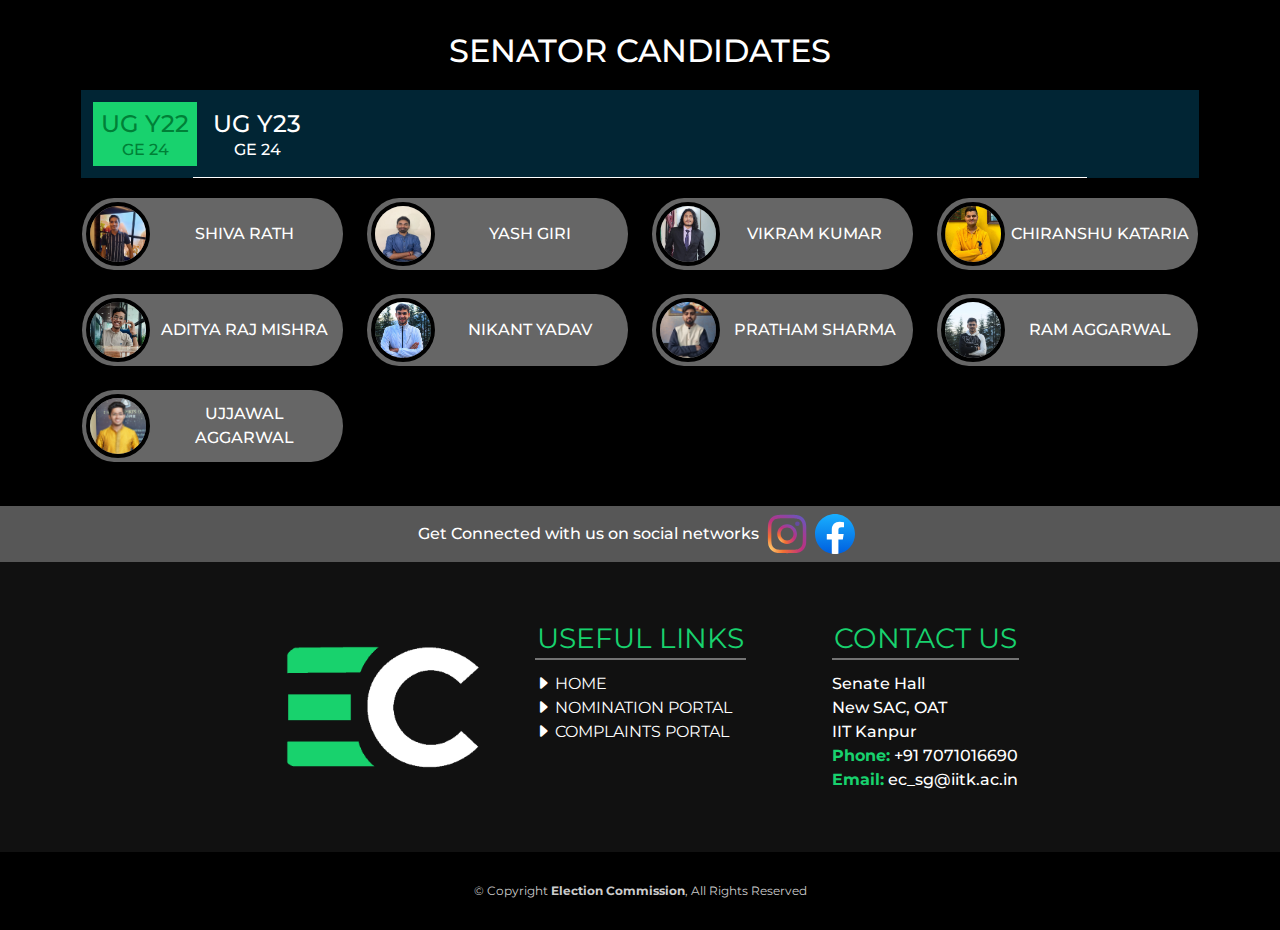
<file: senators.html>
<!DOCTYPE html>
<html lang="en">

<head>
    <meta charset="utf-8" />
    <meta content="width=device-width, initial-scale=1.0" name="viewport" />
    <title>Election Commission | IITK</title>

    <!-- Favicons -->
    <link href="assets/images/logo/logo.png" rel="icon" />
    <link href="assets/images/logo/logo.png" rel="apple-touch-icon" />

    <!-- Google Fonts -->
    <link href="https://fonts.googleapis.com/css?family=Open+Sans:300,300i,400,400i,700,700i|Montserrat:300,400,500,700"
        rel="stylesheet" />

    <!-- Vendor CSS Files -->
    <link href="assets/vendor/bootstrap/css/bootstrap.min.css" rel="stylesheet" />
    <link href="assets/vendor/font-awesome/css/font-awesome.min.css" rel="stylesheet" />
    <link href="https://cdn.jsdelivr.net/npm/bootstrap-icons@1.10.2/font/bootstrap-icons.css" rel="stylesheet" />
    <link href="assets/vendor/swiper-bundle/css/swiper-bundle.min.css" rel="stylesheet" />

    <!-- Main CSS files -->
    <link href="assets/css/base.css" rel="stylesheet" />
    <link href="assets/css/senators.css" rel="stylesheet" />
</head>

<body class="dev">
    <!-- ======= Senators Section ======= -->
    <section id="senators">
        <div class="container">
            <h2 class="text-center">SENATOR CANDIDATES</h2>
            <!-- Tab Links -->
            <ul class="tab">

                <li>
                    <a class="tab-link" href="javascript:void(0)" onclick="changeTab(event, 'y22ug')">
                        <span class="link-post">UG Y22</span>
                        <span class="link-year">GE 24</span>
                    </a>
                </li>
                <li>
                    <a class="tab-link" href="javascript:void(0)" onclick="changeTab(event, 'y23ug')">
                        <span class="link-post">UG Y23</span>
                        <span class="link-year">GE 24</span>
                    </a>
                </li>

            </ul>
            <!-- Tab Content -->
            <div id="y23ug" class="tab-content row">
                <div class="col col-lg-3 col-md-4 col-sm-6 col-12">
                    <a class="candidate-link" href="senators.html#"
                          >
                        <div class="img-div">
                            <img class="candidate-img"
                                src="assets/images/senators/Y23/230078&#32;-&#32;Aditya&#32;Sati.jpeg">
                        </div>
                        <p class="candidate-name text-center">Aditya Sati</p>
                    </a>
                </div>
                <div class="col col-lg-3 col-md-4 col-sm-6 col-12">
                    <a class="candidate-link" href="senators.html#"   >
                        <div class="img-div">
                            <img class="candidate-img"
                                src="assets/images/senators/Y23/230130&#32;-&#32;Anand&#32;Mahala.jpeg">
                        </div>
                        <p class="candidate-name text-center">Anand Mahala </p>
                    </a>
                </div>
                <div class="col col-lg-3 col-md-4 col-sm-6 col-12">
                    <a class="candidate-link" href="senators.html#"   >
                        <div class="img-div">
                            <img class="candidate-img"
                                src="assets/images/senators/Y23/IMG_7618&#32;-&#32;Arihant&#32;Satpathy.jpeg">
                        </div>
                        <p class="candidate-name text-center">Arihant Satpathy </p>
                    </a>
                </div>
                
                <div class="col col-lg-3 col-md-4 col-sm-6 col-12">
                    <a class="candidate-link" href="senators.html#"   >
                        <div class="img-div">
                            <img class="candidate-img"
                                src="assets/images/senators/Y23/230378&#32;-&#32;Divi&#32;Pothukuchi&#32;(1).jpeg">
                        </div>
                        <p class="candidate-name text-center">Divi Pothukuchi </p>
                    </a>
                </div>
                <div class="col col-lg-3 col-md-4 col-sm-6 col-12">
                    <a class="candidate-link" href="senators.html#"   >
                        <div class="img-div">
                            <img class="candidate-img"
                                src="assets/images/senators/Y23/230379&#32;-&#32;Divyaman&#32;Pal.jpeg">
                        </div>
                        <p class="candidate-name text-center">Divyaman Pal</p>
                    </a>
                </div>
                <div class="col col-lg-3 col-md-4 col-sm-6 col-12">
                    <a class="candidate-link" href="senators.html#"   >
                        <div class="img-div">
                            <img class="candidate-img"
                                src="assets/images/senators/Y23/230465&#32;-&#32;Harshul&#32;Kamboj.jpeg">
                        </div>
                        <p class="candidate-name text-center">Harshul Kamboj </p>
                    </a>
                </div>
                <div class="col col-lg-3 col-md-4 col-sm-6 col-12">
                    <a class="candidate-link" href="senators.html#"   >
                        <div class="img-div">
                            <img class="candidate-img"
                                src="assets/images/senators/Y23/Ravi_Manifesto_photo&#32;-&#32;Ravi&#32;Arora.jpeg">
                        </div>
                        <p class="candidate-name text-center">Ravi Arora </p>
                    </a>
                </div>
                <div class="col col-lg-3 col-md-4 col-sm-6 col-12">
                    <a class="candidate-link" href="senators.html#"   >
                        <div class="img-div">
                            <img class="candidate-img"
                                src="assets/images/senators/Y23/edc045e6-57a2-421a-ae06-94c1195f7fcb-1&#32;-&#32;Jaiveer&#32;Sabharwal.jpg">
                        </div>
                        <p class="candidate-name text-center">Jaiveer Sabharwal </p>
                    </a>
                </div>
                <div class="col col-lg-3 col-md-4 col-sm-6 col-12">
                    <a class="candidate-link" href="senators.html#"   >
                        <div class="img-div">
                            <img class="candidate-img"
                                src="assets/images/senators/Y23/230984&#32;-&#32;Kishor&#32;Kunal&#32;(K2).jpeg">
                        </div>
                        <p class="candidate-name text-center">Kishor Kunal</p>
                    </a>
                </div>
                <div class="col col-lg-3 col-md-4 col-sm-6 col-12">
                    <a class="candidate-link" href="senators.html#"
                          >
                        <div class="img-div">
                            <img class="candidate-img"
                                src="assets/images/senators/Y23/231133&#32;-&#32;Vedant&#32;Shekhar&#32;Tiwari.jpg">
                        </div>
                        <p class="candidate-name text-center">Vedant Shekhar Tiwari</p>
                    </a>
                </div>
            </div>

            <div id="y22ug" class="tab-content row">
                <div class="col col-lg-3 col-md-4 col-sm-6 col-12">
                    <a class="candidate-link" href="senators.html#">
                        <div class="img-div">
                            <img class="candidate-img" src="assets/images/senators/Y22/220311&#32;-&#32;shiva&#32;rath.jpeg">
                        </div>
                        <p class="candidate-name text-center">Shiva Rath</p>
                    </a>
                </div>
                <div class="col col-lg-3 col-md-4 col-sm-6 col-12">
                    <a class="candidate-link" href="senators.html#">
                        <div class="img-div">
                            <img class="candidate-img"
                                src="assets/images/senators/Y22/221218&#32;-&#32;Yash&#32;Giri.jpg">
                        </div>
                        <p class="candidate-name text-center">Yash Giri</p>
                    </a>
                </div>
                <div class="col col-lg-3 col-md-4 col-sm-6 col-12">
                    <a class="candidate-link" href="senators.html#">
                        <div class="img-div">
                            <img class="candidate-img" src="assets/images/senators/Y22/221465&#32;-&#32;vikram&#32;kumar.jpeg">
                        </div>
                        <p class="candidate-name text-center">Vikram Kumar</p>
                    </a>
                </div>
                <div class="col col-lg-3 col-md-4 col-sm-6 col-12">
                    <a class="candidate-link" href="senators.html#">
                        <div class="img-div">
                            <img class="candidate-img" src="assets/images/senators/Y22/220315&#32;-&#32;CHIRANSHU&#32;KATARIA.jpeg">
                        </div>
                        <p class="candidate-name text-center">Chiranshu Kataria</p>
                    </a>
                </div>
                <div class="col col-lg-3 col-md-4 col-sm-6 col-12">
                    <a class="candidate-link" href="senators.html#">
                        <div class="img-div">
                            <img class="candidate-img" src="assets/images/senators/Y22/220078&#32;-&#32;Aditya&#32;Raj&#32;Mishra.jpeg">
                        </div>
                        <p class="candidate-name text-center">Aditya Raj Mishra</p>
                    </a>
                </div>
                <div class="col col-lg-3 col-md-4 col-sm-6 col-12">
                    <a class="candidate-link" href="senators.html#">
                        <div class="img-div">
                            <img class="candidate-img" src="assets/images/senators/Y22/220707&#32;-&#32;Nikant&#32;Yadav.jpeg">
                        </div>
                        <p class="candidate-name text-center">Nikant Yadav</p>
                    </a>
                </div>
                <div class="col col-lg-3 col-md-4 col-sm-6 col-12">
                    <a class="candidate-link" href="senators.html#">
                        <div class="img-div">
                            <img class="candidate-img" src="assets/images/senators/Y22/220809&#32;-&#32;pratham&#32;sharma.jpg">
                        </div>
                        <p class="candidate-name text-center">Pratham Sharma</p>
                    </a>
                </div>
                <div class="col col-lg-3 col-md-4 col-sm-6 col-12">
                    <a class="candidate-link" href="senators.html#">
                        <div class="img-div">
                            <img class="candidate-img" src="assets/images/senators/Y22/220864&#32;-&#32;Ram&#32;Aggarwal.jpeg">
                        </div>
                        <p class="candidate-name text-center">Ram Aggarwal</p>
                    </a>
                </div>
                <div class="col col-lg-3 col-md-4 col-sm-6 col-12">
                    <a class="candidate-link" href="senators.html#">
                        <div class="img-div">
                            <img class="candidate-img" src="assets/images/senators/Y22/IMG_20240107_191910&#32;-&#32;Ujjawal&#32;Agarwal.jpg">
                        </div>
                        <p class="candidate-name text-center">Ujjawal Aggarwal</p>
                    </a>
                </div>
                
            </div>
        </div>
    </section>
    <!-- End Senators -->
    <!-- ======= Footer ======= -->
    <footer id="footer">
        <div class="social-links">
            <div>
                <p>Get Connected with us on social networks</p>
                <a href="https://www.instagram.com/ec_iitk/" target="_blank"><img
                        src="assets/images/social_media/instagram.svg"></a>
                <a href="https://www.facebook.com/election.commission.iitk/" target="_blank"><img
                        src="assets/images/social_media/facebook.svg"></a>
            </div>
        </div>
        <div class="footer-top">
            <div class="container">
                <div class="row footer-row">
                    <div class="col-lg-3 col-sm-6 footer-logo text-center">
                        <a href="index.html"><img src="assets/images/logo/logo_cropped.png"
                                style="width: 200px; position: relative" /></a>
                    </div>

                    <div class="col-lg-3 col-sm-6 footer-links">
                        <div class="useful-link">
                            <h3>Useful Links</h3>
                            <ul>
                                <li><a href="index.html" target="_blank" class="scroll-to"><i
                                            class="bi bi-caret-right-fill"></i> HOME</a></li>
                                <li><a href="https://nominations.eciitk.com/" target="_blank"><i
                                            class="bi bi-caret-right-fill"></i> NOMINATION PORTAL</a></li>
                                <li><a href="https://complaints.eciitk.com/" target="_blank"><i
                                            class="bi bi-caret-right-fill"></i> COMPLAINTS PORTAL</a></li>
                            </ul>
                        </div>
                    </div>

                    <div class="col-lg-3 col-sm-6 footer-contact">
                        <div class="contact-us">
                            <h3>Contact Us</h3>
                            <p style="position: relative">
                                Senate Hall <br />
                                New SAC, OAT<br />
                                IIT Kanpur <br />
                                <strong style="color: #18d26e">Phone:</strong>
                                <a style="color: #ffffff" href="tel:+917071016690">+91 7071016690</a><br />
                                <strong style="color: #18d26e">Email:</strong>
                                <a style="color: #ffffff" href="mailto:ec_sg@iitk.ac.in">ec_sg@iitk.ac.in</a><br />
                            </p>
                        </div>
                    </div>
                </div>
            </div>
        </div>

        <div class="container">
            <div class="copyright">&copy; Copyright <strong>Election Commission</strong>, All Rights Reserved</div>
        </div>
        </div>
    </footer>
    <!-- End Footer -->

    <!-- <a href="#" class="back-to-top"><i class="fa fa-chevron-up"></i></a> -->
    <div id="preloader">
        <div class="preloader-div">
            <img src="assets/images/logo/preloader.gif" alt="preloader">
        </div>
    </div>

    <!-- Vendor JS Files -->
    <script src="assets/vendor/jquery/jquery.min.js"></script>
    <script src="assets/vendor/bootstrap/js/bootstrap.bundle.min.js"></script>
    <script src="assets/vendor/swiper-bundle/js/swiper-bundle.min.js"></script>

    <!-- Main JS File -->
    <script src="assets/js/senators.js"></script>
</body>

</html>
</file>
<file: assets/css/base.css>
* {
    box-sizing: border-box;
    margin: 0;
    padding: 0;
}

html {
    overflow-x: hidden;
}

html, body {
    max-height: 100%;
    font-family: 'Montserrat', sans-serif;
}

body {
    background-color: black;
}

span {
    white-space: nowrap;
}

h1,
h2,
h3,
h4,
h5,
h6 {
    font-family: 'Montserrat', sans-serif;
    font-weight: 500;
    margin: 0 0 24px 0;
    padding: 0;
    color: #ffffff;
}

p {
    color: #ffffff;
    font-weight: 500;
    font-family: 'Montserrat', sans-serif;
}

section {
    padding: 32px 0px;
}

a {
    transition: all 0.3s;
}

a * {
    transition: all 0.3s;
}

@media(max-width: 992px) {
    h2 {
        font-size: 28px;
    }
}

/*--------------------------------------------------------------
# Utilities
--------------------------------------------------------------*/
.flex {
    display: flex !important;
}

.flex-column {
    flex-direction: column !important;
}

.justify-content-center {
    justify-content: center !important;
}

.text-center {
    text-align: center;
    vertical-align: middle;
}

.visibility-hidden {
    visibility: hidden;
}

.visibility-visible {
    visibility: visible;
}


/*--------------------------------------------------------------
# Footer
--------------------------------------------------------------*/
#footer {
    padding: 0 0 30px 0;
    color: #fff;
    font-size: 16px;
}

#footer .social-links {
    width: 100%;
    background: #575757;
    
    margin: 0;
    padding: 8px 0;
}

#footer .social-links > div {
    display: flex;
    flex-direction: row;
    align-items: center;

    width: fit-content;
    margin: 0 auto;
}

#footer .social-links p {
    display: block;
    text-align: center;
    height: fit-content;

    color: #ffffff;
    font-weight: 500;
    font-size: 16px;

    padding: 0;
    margin: 0 8px 0 0;
}

#footer .social-links a {
    display: block;
    height: 40px;
    width: 40px;

    padding: 0;
    margin: 0 8px 0 0;
}

#footer .social-links img {
    width: 100%;
    object-fit: cover;
}

#footer .footer-top {
    background: #111;
    padding: 60px 0 60px 0;
    font-size: 16px;
}

#footer .row {
    flex-wrap: wrap;
}

#footer .footer-row {
    justify-content: center;
}

#footer .footer-top h3 {
    text-transform: uppercase;
    font-weight: 400;
    font-size: 28px;
    color: #18d26e;

    position: relative;
    margin: 0;
    padding: 0 2px 4px 2px;
    width: fit-content;

    margin: 0 0 12px 0;
}

#footer .footer-top h3::after {
    content: '';
    height: 2px;
    position: absolute;
    bottom: 0;
    left: 0;
    right: 0;
    
    background: #737373;
}

#footer .footer-logo a{
    width: 100%;
    height: 100%;
    display: flex;
    flex-direction: column;
    justify-content: center;
    align-items: flex-end;
}

#footer .footer-logo img {
    height: 100%;

    object-fit: contain;
}

#footer .useful-link {
    width: fit-content;
    margin: 0 auto;
}

#footer .useful-link ul {
    list-style: none;
    margin: 0;
}

#footer .useful-link a,
#footer .useful-link a:active {
    color: #ffffff;
    text-decoration: none;
}

#footer .useful-link a:hover {
    color: #18d26e;
    font-weight: 700;
}

#footer .contact-us {
    width: fit-content;
    margin: 0 auto;
}

#footer .contact-us p {
    margin: 0;
}

#footer .copyright {

    text-align: center;
    padding-top: 30px;
    font-size: 12px;
    color: #ccc;

}

#footer .credits {
    text-align: center;
    font-size: 13px;
    color: #ddd;
}

@media(max-width: 992px) {
    #footer .footer-top {
        padding: 48px 0;
    }

    #footer .footer-row {
        justify-content: start;
    }

    #footer .useful-link {
        margin-left: 0;
    }

    #footer .contact-us {
        margin-right: 0;
    }
}

@media(max-width: 576px) {
    #footer .footer-top {
        padding: 32px 0;
    }

    #footer .footer-row {
        justify-content: center;
    }

    #footer .footer-logo a {
        align-items: center;
    }

    #footer .useful-link {
        margin: 0 auto;
        padding-top: 12px;
        padding-bottom: 12px;
    }

    #footer .contact-us {
        margin: 0 auto;
    }
}


/*--------------------------------------------------------------
# Preloader
--------------------------------------------------------------*/
#preloader {
    position: fixed;
    top: 0;
    bottom: 0;
    right: 0;
    left: 0;

    z-index: 9998;
    overflow: hidden;
    background: #000;
}

#preloader .preloader-div {
    height: 48px;
    width: 48px;
    overflow: hidden;
    position: fixed;
    top: calc(50% - 24px);
    left: calc(50% - 24px);
    z-index: 9999;
}

#preloader img {
    width: 100%;
    object-fit: cover;
}
</file>
<file: assets/css/senators.css>
#senators .tab {
    list-style-type: none;

    margin: -4px;
    padding: 8px;

    display: flex;
    flex-direction: row;
    position: relative;
    flex-wrap: wrap;

    background-color: #012534;
}

#senators .tab::after {
    content: '';
    position: absolute;
    bottom: 0;
    left: 10%;

    width: 80%;
    height: 1px;
    background: #ffffff;
}

#senators .tab-link,
#senators .tab-link:visited {
    display: flex;
    flex-direction: column;
    align-items: center;
    justify-content: center;

    color: #ffffff;
    font-family: 'Montserrat', sans-serif;
    font-weight: 500;
    font-size: 24px;

    padding: 4px 8px;
    margin: 4px;

    transition: 0.3s;
}

#senators .tab-link:hover {
    text-decoration: none;
    background-color: #18d26e;
}

#senators .tab-link:hover {
    cursor: pointer;
}

#senators .tab-link.active {
    color: #008037;
    background-color: #18d26e
}

#senators .tab-link .link-post {
    margin-bottom: -4px;
}

#senators .tab-link .link-year {
    font-size: 16px;
}

#senators .tab-content {
    display: flex;
    flex-direction: row;
    flex-wrap: wrap;

    padding-top: 12px;

    /* animation: fadeEffect 0.3s; */
}

#senators .tab-content.display-none {
    display: none;
}

#senators .col {
    padding: 12px;
    margin: 0;
}

#senators .candidate-link,
#senators .candidate-link:visited {
    display: flex;
    flex-direction: row;
    align-items: center;

    width: 100%;

    background-color: #666666;
    border-radius: 32px / 50%;
    overflow: hidden;
}

#senators .candidate-link:hover {
    background-color: #18d26e;
    text-decoration: none;
}

#senators .candidate-link .img-div,
#senators .candidate-link:visited .img-div {
    width: 64px;
    height: 64px;

    margin: 4px;

    flex: 0 0 64px;
    border-radius: 50%;
    border: #000000 solid 4px;

    overflow: hidden;
}

#senators .candidate-link:hover .img-div {
    border: #008037 solid 4px;
}

#senators .candidate-link .candidate-img,
#senators .candidate-link:visited .candidate-img {
    display: inline-block;
    width: 100%;
    height: 100%;

    object-fit: cover;
}

#senators .candidate-link .candidate-name,
#senators .candidate-link:visited .candidate-name {
    flex: 1 1 fit-content;
    color: #ffffff;
    text-transform: uppercase;
    
    margin: 0 8px 0 0;
    padding: 0;
}

#senators .candidate-link:hover .candidate-name {
    color: #008037;
    text-decoration: none;
}
/* 
@keyframes fadeEffect {
    from {opacity: 0;}
    to {opacity: 1};
}
*/
</file>
